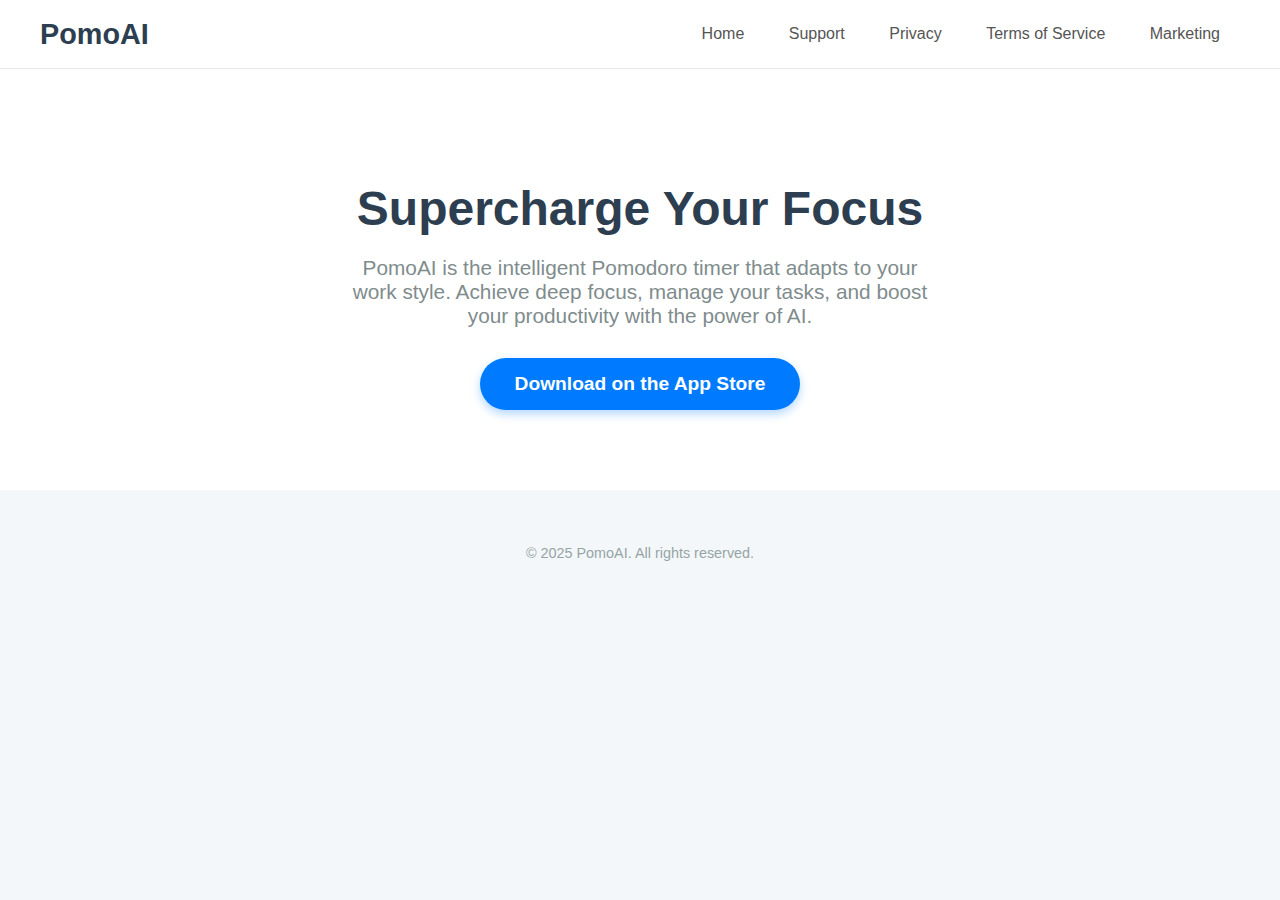
<file: index.html>
<!DOCTYPE html>
    <html lang="en">
    <head>
        <meta charset="UTF-8">
        <meta name="viewport" content="width=device-width, initial-scale=1.0">
        <title>PomoAI - The Smart Pomodoro Timer</title>
        <link rel="stylesheet" href="style.css">
    </head>
    <body>
        <header class="header">
            <div class="logo">PomoAI</div>
            <nav class="nav-links">
                <a href="index.html">Home</a>
                <a href="support.html">Support</a>
                <a href="privacy.html">Privacy</a>
                <a href="terms.html">Terms of Service</a>
                <a href="marketing.html">Marketing</a>
            </nav>
        </header>

        <main class="hero">
            <h1>Supercharge Your Focus</h1>
            <p>PomoAI is the intelligent Pomodoro timer that adapts to your work style. Achieve deep focus, manage your tasks, and boost your productivity with the power of AI.</p>
            <a href="https://apps.apple.com/app/pomoai/id6747603244" class="cta-button">Download on the App Store</a>
            <!-- Not: App Store linkinizi buraya ekleyin -->
        </main>

        <footer>
            <p>&copy; 2025 PomoAI. All rights reserved.</p>
        </footer>
    </body>
    </html>
</file>
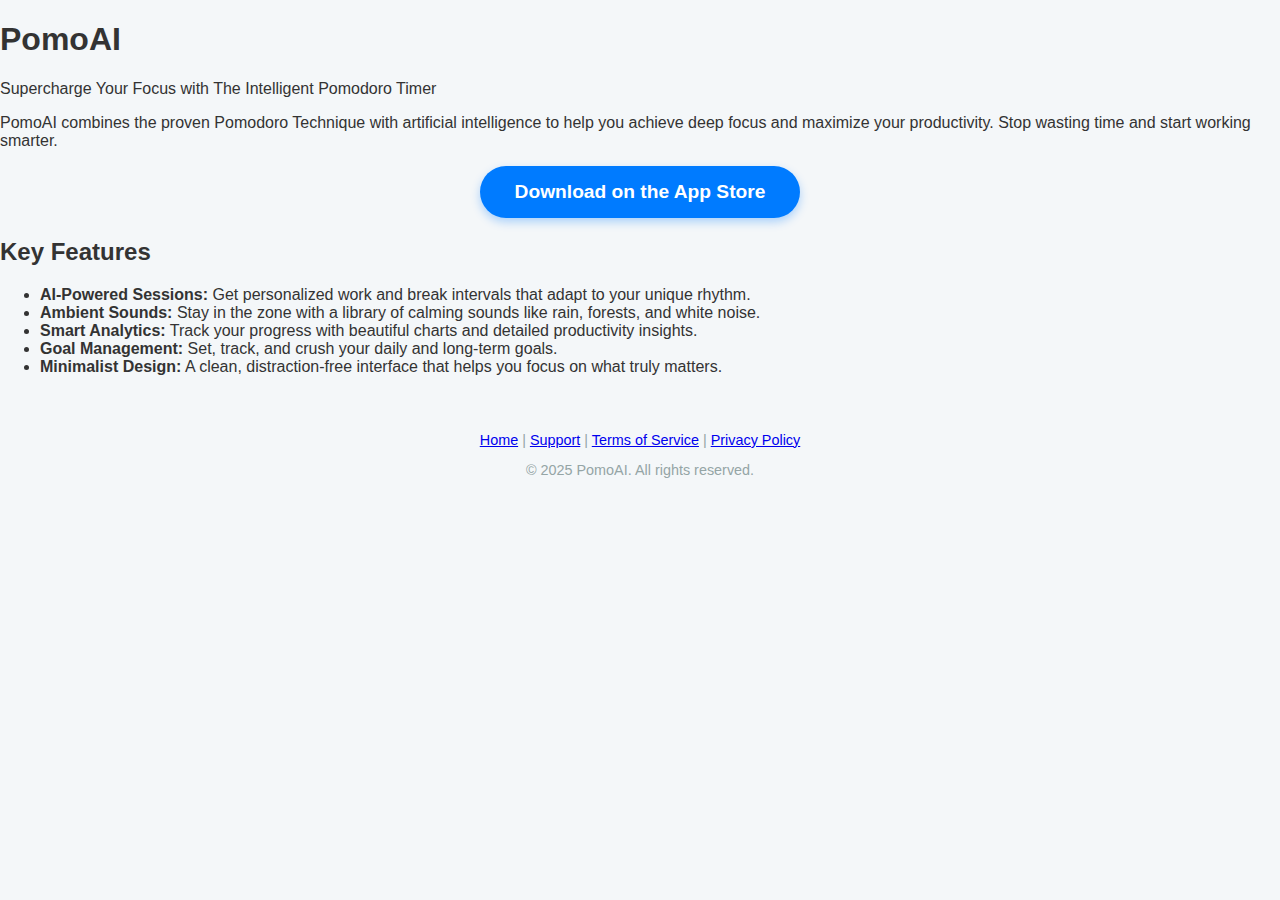
<file: marketing.html>
<!DOCTYPE html>
    <html lang="en">
    <head>
        <meta charset="UTF-8">
        <meta name="viewport" content="width=device-width, initial-scale=1.0">
        <title>PomoAI - The Smart Pomodoro Timer</title>
        <link rel="stylesheet" href="style.css">
    </head>
    <body>
        <div class="container">
            <header>
                <h1>PomoAI</h1>
                <p>Supercharge Your Focus with The Intelligent Pomodoro Timer</p>
            </header>

            <main>
                <p>PomoAI combines the proven Pomodoro Technique with artificial intelligence to help you achieve deep focus and maximize your productivity. Stop wasting time and start working smarter.</p>
                
                <div style="text-align: center;">
                    <a href="https://apps.apple.com/app/pomoai/id6747603244" class="cta-button">Download on the App Store</a>
                    <!-- Not: Yukaridaki linki kendi App Store linkinizle degistirin -->
                </div>

                <h2>Key Features</h2>
                <ul>
                    <li><strong>AI-Powered Sessions:</strong> Get personalized work and break intervals that adapt to your unique rhythm.</li>
                    <li><strong>Ambient Sounds:</strong> Stay in the zone with a library of calming sounds like rain, forests, and white noise.</li>
                    <li><strong>Smart Analytics:</strong> Track your progress with beautiful charts and detailed productivity insights.</li>
                    <li><strong>Goal Management:</strong> Set, track, and crush your daily and long-term goals.</li>
                    <li><strong>Minimalist Design:</strong> A clean, distraction-free interface that helps you focus on what truly matters.</li>
                </ul>
            </main>

            <footer>
                <a href="index.html">Home</a> | <a href="support.html">Support</a>  | <a href="terms.html">Terms of Service</a> | <a href="privacy.html">Privacy Policy</a>
                <p>&copy; 2025 PomoAI. All rights reserved.</p>
            </footer>
        </div>
    </body>
    </html>
</file>
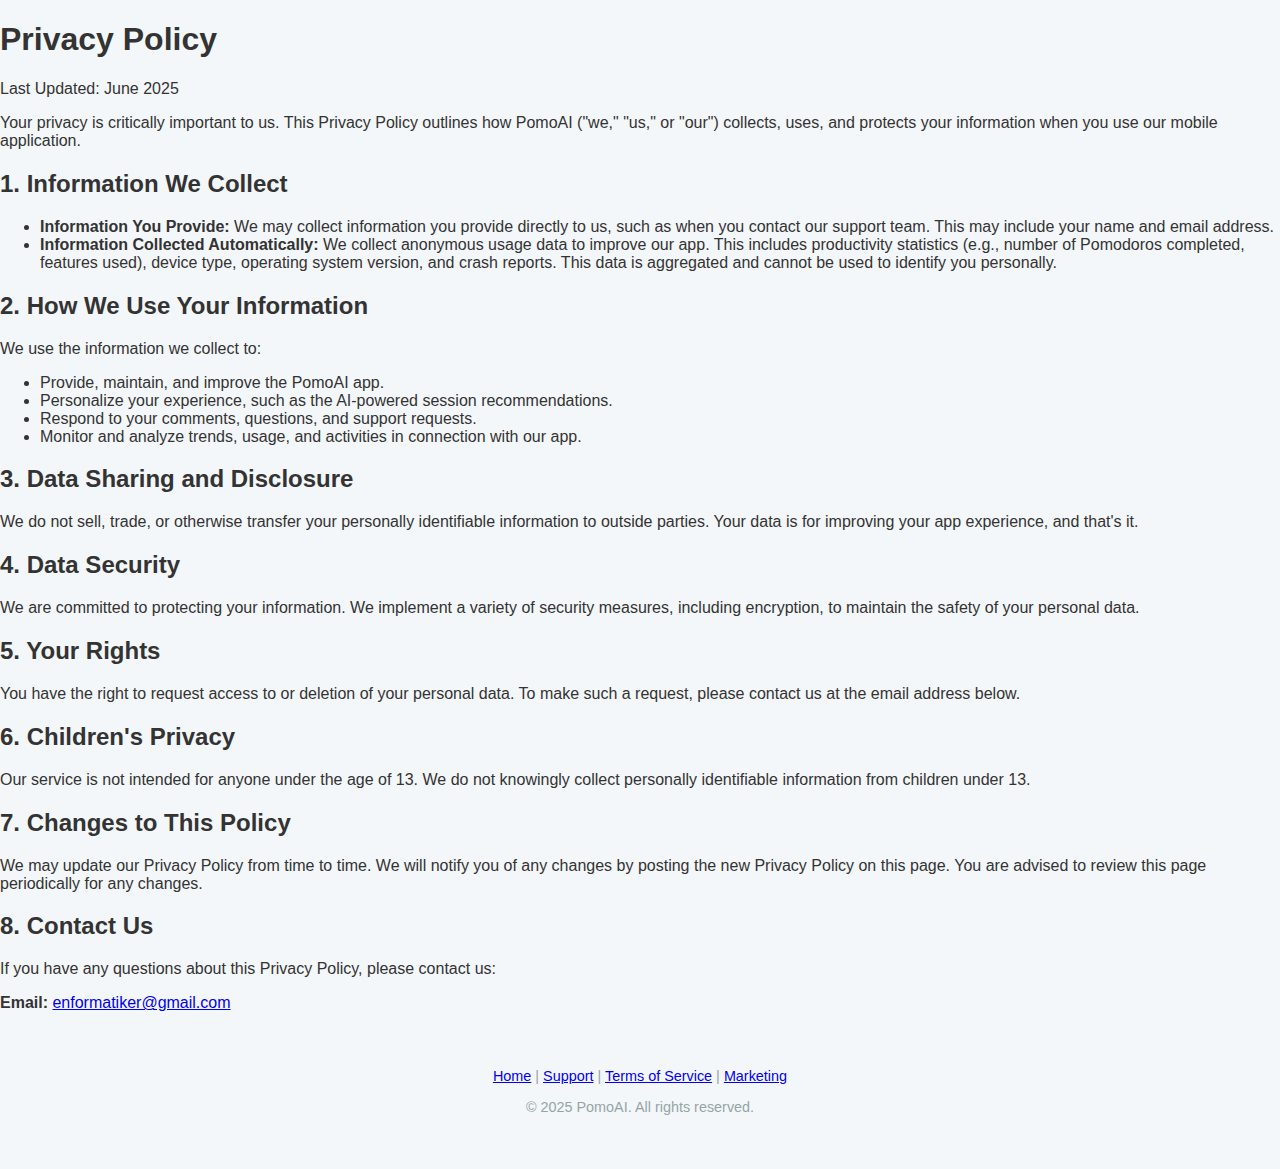
<file: privacy.html>
<!DOCTYPE html>
    <html lang="en">
    <head>
        <meta charset="UTF-8">
        <meta name="viewport" content="width=device-width, initial-scale=1.0">
        <title>PomoAI - Privacy Policy</title>
        <link rel="stylesheet" href="style.css">
    </head>
    <body>
        <div class="container">
            <header>
                <h1>Privacy Policy</h1>
                <p>Last Updated: June 2025</p>
            </header>

            <main>
                <p>Your privacy is critically important to us. This Privacy Policy outlines how PomoAI ("we," "us," or "our") collects, uses, and protects your information when you use our mobile application.</p>

                <h2>1. Information We Collect</h2>
                <ul>
                    <li><strong>Information You Provide:</strong> We may collect information you provide directly to us, such as when you contact our support team. This may include your name and email address.</li>
                    <li><strong>Information Collected Automatically:</strong> We collect anonymous usage data to improve our app. This includes productivity statistics (e.g., number of Pomodoros completed, features used), device type, operating system version, and crash reports. This data is aggregated and cannot be used to identify you personally.</li>
                </ul>

                <h2>2. How We Use Your Information</h2>
                <p>We use the information we collect to:</p>
                <ul>
                    <li>Provide, maintain, and improve the PomoAI app.</li>
                    <li>Personalize your experience, such as the AI-powered session recommendations.</li>
                    <li>Respond to your comments, questions, and support requests.</li>
                    <li>Monitor and analyze trends, usage, and activities in connection with our app.</li>
                </ul>

                <h2>3. Data Sharing and Disclosure</h2>
                <p>We do not sell, trade, or otherwise transfer your personally identifiable information to outside parties. Your data is for improving your app experience, and that's it.</p>

                <h2>4. Data Security</h2>
                <p>We are committed to protecting your information. We implement a variety of security measures, including encryption, to maintain the safety of your personal data.</p>
                
                <h2>5. Your Rights</h2>
                <p>You have the right to request access to or deletion of your personal data. To make such a request, please contact us at the email address below.</p>

                <h2>6. Children's Privacy</h2>
                <p>Our service is not intended for anyone under the age of 13. We do not knowingly collect personally identifiable information from children under 13.</p>

                <h2>7. Changes to This Policy</h2>
                <p>We may update our Privacy Policy from time to time. We will notify you of any changes by posting the new Privacy Policy on this page. You are advised to review this page periodically for any changes.</p>

                <h2>8. Contact Us</h2>
                <p>If you have any questions about this Privacy Policy, please contact us:</p>
                <p><strong>Email:</strong> <a href="mailto:enformatiker@gmail.com">enformatiker@gmail.com</a></p>
            </main>

            <footer>
                <a href="index.html">Home</a> | <a href="support.html">Support</a>  | <a href="terms.html">Terms of Service</a> | <a href="marketing.html">Marketing</a>
                <p>&copy; 2025 PomoAI. All rights reserved.</p>
            </footer>
        </div>
    </body>
    </html>
</file>
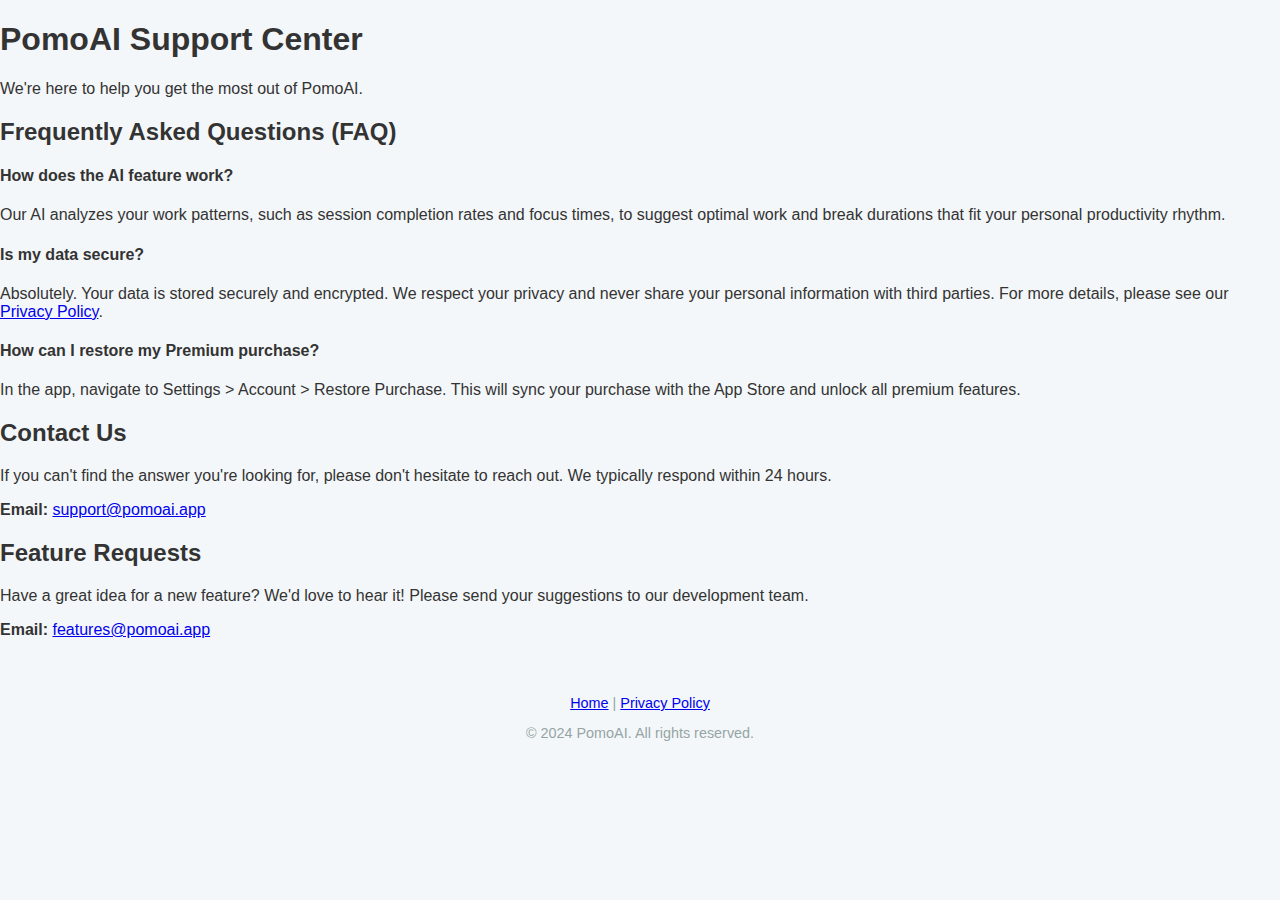
<file: support.html>
<!DOCTYPE html>
    <html lang="en">
    <head>
        <meta charset="UTF-8">
        <meta name="viewport" content="width=device-width, initial-scale=1.0">
        <title>PomoAI - Support</title>
        <link rel="stylesheet" href="style.css">
    </head>
    <body>
        <div class="container">
            <header>
                <h1>PomoAI Support Center</h1>
                <p>We're here to help you get the most out of PomoAI.</p>
            </header>

            <main>
                <h2>Frequently Asked Questions (FAQ)</h2>
                
                <h4>How does the AI feature work?</h4>
                <p>Our AI analyzes your work patterns, such as session completion rates and focus times, to suggest optimal work and break durations that fit your personal productivity rhythm.</p>

                <h4>Is my data secure?</h4>
                <p>Absolutely. Your data is stored securely and encrypted. We respect your privacy and never share your personal information with third parties. For more details, please see our <a href="privacy.html">Privacy Policy</a>.</p>

                <h4>How can I restore my Premium purchase?</h4>
                <p>In the app, navigate to Settings > Account > Restore Purchase. This will sync your purchase with the App Store and unlock all premium features.</p>

                <h2>Contact Us</h2>
                <p>If you can't find the answer you're looking for, please don't hesitate to reach out. We typically respond within 24 hours.</p>
                <p><strong>Email:</strong> <a href="mailto:support@pomoai.app">support@pomoai.app</a></p>
                
                <h2>Feature Requests</h2>
                <p>Have a great idea for a new feature? We'd love to hear it! Please send your suggestions to our development team.</p>
                <p><strong>Email:</strong> <a href="mailto:features@pomoai.app">features@pomoai.app</a></p>
            </main>

            <footer>
                <a href="marketing.html">Home</a> | <a href="privacy.html">Privacy Policy</a>
                <p>&copy; 2024 PomoAI. All rights reserved.</p>
            </footer>
        </div>
    </body>
    </html>
</file>
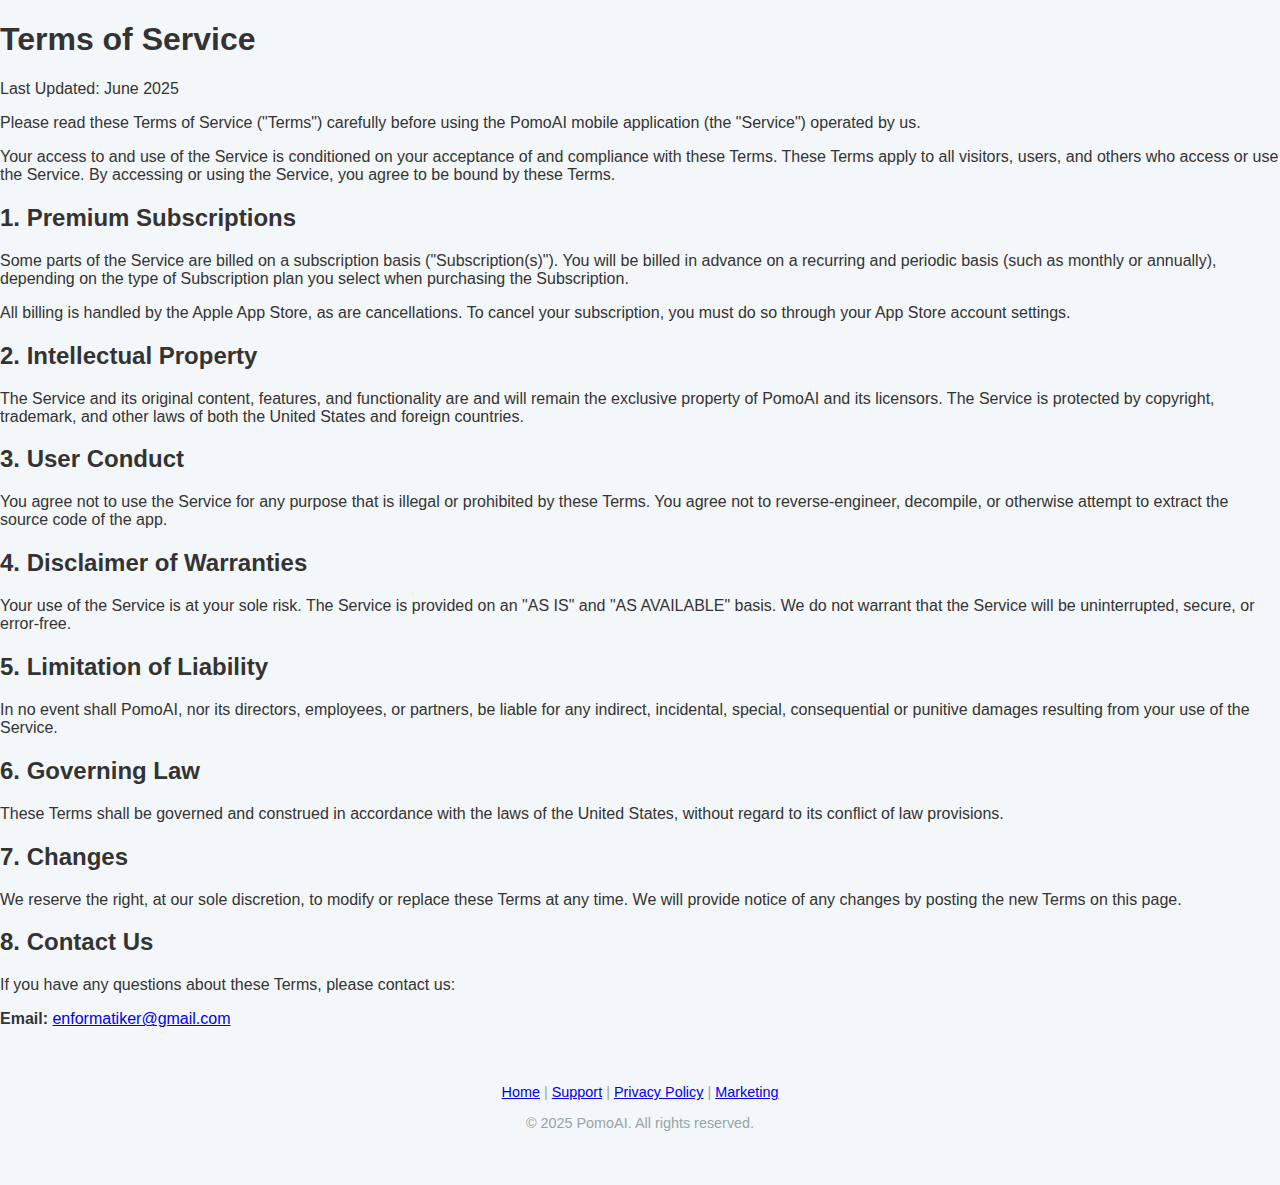
<file: terms.html>
<!DOCTYPE html>
    <html lang="en">
    <head>
        <meta charset="UTF-8">
        <meta name="viewport" content="width=device-width, initial-scale=1.0">
        <title>PomoAI - Terms of Service</title>
        <link rel="stylesheet" href="style.css">
    </head>
    <body>
        <div class="container">
            <header>
                <h1>Terms of Service</h1>
                <p>Last Updated: June 2025</p>
            </header>

            <main>
                <p>Please read these Terms of Service ("Terms") carefully before using the PomoAI mobile application (the "Service") operated by us.</p>
                <p>Your access to and use of the Service is conditioned on your acceptance of and compliance with these Terms. These Terms apply to all visitors, users, and others who access or use the Service. By accessing or using the Service, you agree to be bound by these Terms.</p>

                <h2>1. Premium Subscriptions</h2>
                <p>Some parts of the Service are billed on a subscription basis ("Subscription(s)"). You will be billed in advance on a recurring and periodic basis (such as monthly or annually), depending on the type of Subscription plan you select when purchasing the Subscription.</p>
                <p>All billing is handled by the Apple App Store, as are cancellations. To cancel your subscription, you must do so through your App Store account settings.</p>

                <h2>2. Intellectual Property</h2>
                <p>The Service and its original content, features, and functionality are and will remain the exclusive property of PomoAI and its licensors. The Service is protected by copyright, trademark, and other laws of both the United States and foreign countries.</p>

                <h2>3. User Conduct</h2>
                <p>You agree not to use the Service for any purpose that is illegal or prohibited by these Terms. You agree not to reverse-engineer, decompile, or otherwise attempt to extract the source code of the app.</p>

                <h2>4. Disclaimer of Warranties</h2>
                <p>Your use of the Service is at your sole risk. The Service is provided on an "AS IS" and "AS AVAILABLE" basis. We do not warrant that the Service will be uninterrupted, secure, or error-free.</p>

                <h2>5. Limitation of Liability</h2>
                <p>In no event shall PomoAI, nor its directors, employees, or partners, be liable for any indirect, incidental, special, consequential or punitive damages resulting from your use of the Service.</p>

                <h2>6. Governing Law</h2>
                <p>These Terms shall be governed and construed in accordance with the laws of the United States, without regard to its conflict of law provisions.</p>

                <h2>7. Changes</h2>
                <p>We reserve the right, at our sole discretion, to modify or replace these Terms at any time. We will provide notice of any changes by posting the new Terms on this page.</p>

                <h2>8. Contact Us</h2>
                <p>If you have any questions about these Terms, please contact us:</p>
                <p><strong>Email:</strong> <a href="mailto:enformatiker@gmail.com">enformatiker@gmail.com</a></p>
            </main>

            <footer>
                <a href="index.html">Home</a> | <a href="support.html">Support</a> | <a href="privacy.html">Privacy Policy</a> | <a href="marketing.html">Marketing</a>
                <p>&copy; 2025 PomoAI. All rights reserved.</p>
            </footer>
        </div>
    </body>
    </html>
</file>
<file: style.css>
/* General Body Styles */
    body {
        font-family: -apple-system, BlinkMacSystemFont, "Segoe UI", Helvetica, Arial, sans-serif;
        margin: 0;
        background-color: #f4f7f9;
        color: #333;
    }

    /* Header and Navigation */
    .header {
        background-color: #ffffff;
        padding: 0 40px;
        display: flex;
        justify-content: space-between;
        align-items: center;
        border-bottom: 1px solid #e6e6e6;
        box-shadow: 0 2px 4px rgba(0,0,0,0.05);
    }

    .logo {
        font-size: 1.8em;
        font-weight: bold;
        color: #2c3e50;
    }

    .nav-links a {
        color: #555;
        text-decoration: none;
        padding: 25px 20px;
        display: inline-block;
        font-weight: 500;
        transition: background-color 0.3s, color 0.3s;
    }

    .nav-links a:hover {
        background-color: #f0f0f0;
        color: #007bff;
    }

    /* Hero Section */
    .hero {
        text-align: center;
        padding: 80px 20px;
        background-color: #ffffff;
    }

    .hero h1 {
        font-size: 3em;
        margin-bottom: 20px;
        color: #2c3e50;
    }

    .hero p {
        font-size: 1.3em;
        color: #7f8c8d;
        max-width: 600px;
        margin: 0 auto 30px auto;
    }

    .cta-button {
        display: inline-block;
        background-color: #007bff;
        color: #ffffff;
        padding: 15px 35px;
        font-size: 1.2em;
        font-weight: bold;
        border-radius: 50px;
        text-decoration: none;
        transition: background-color 0.3s, transform 0.3s;
        box-shadow: 0 4px 10px rgba(0, 123, 255, 0.3);
    }

    .cta-button:hover {
        background-color: #0056b3;
        transform: translateY(-2px);
    }

    /* Footer */
    footer {
        text-align: center;
        padding: 40px 20px;
        font-size: 0.9em;
        color: #95a5a6;
    }
</file>
